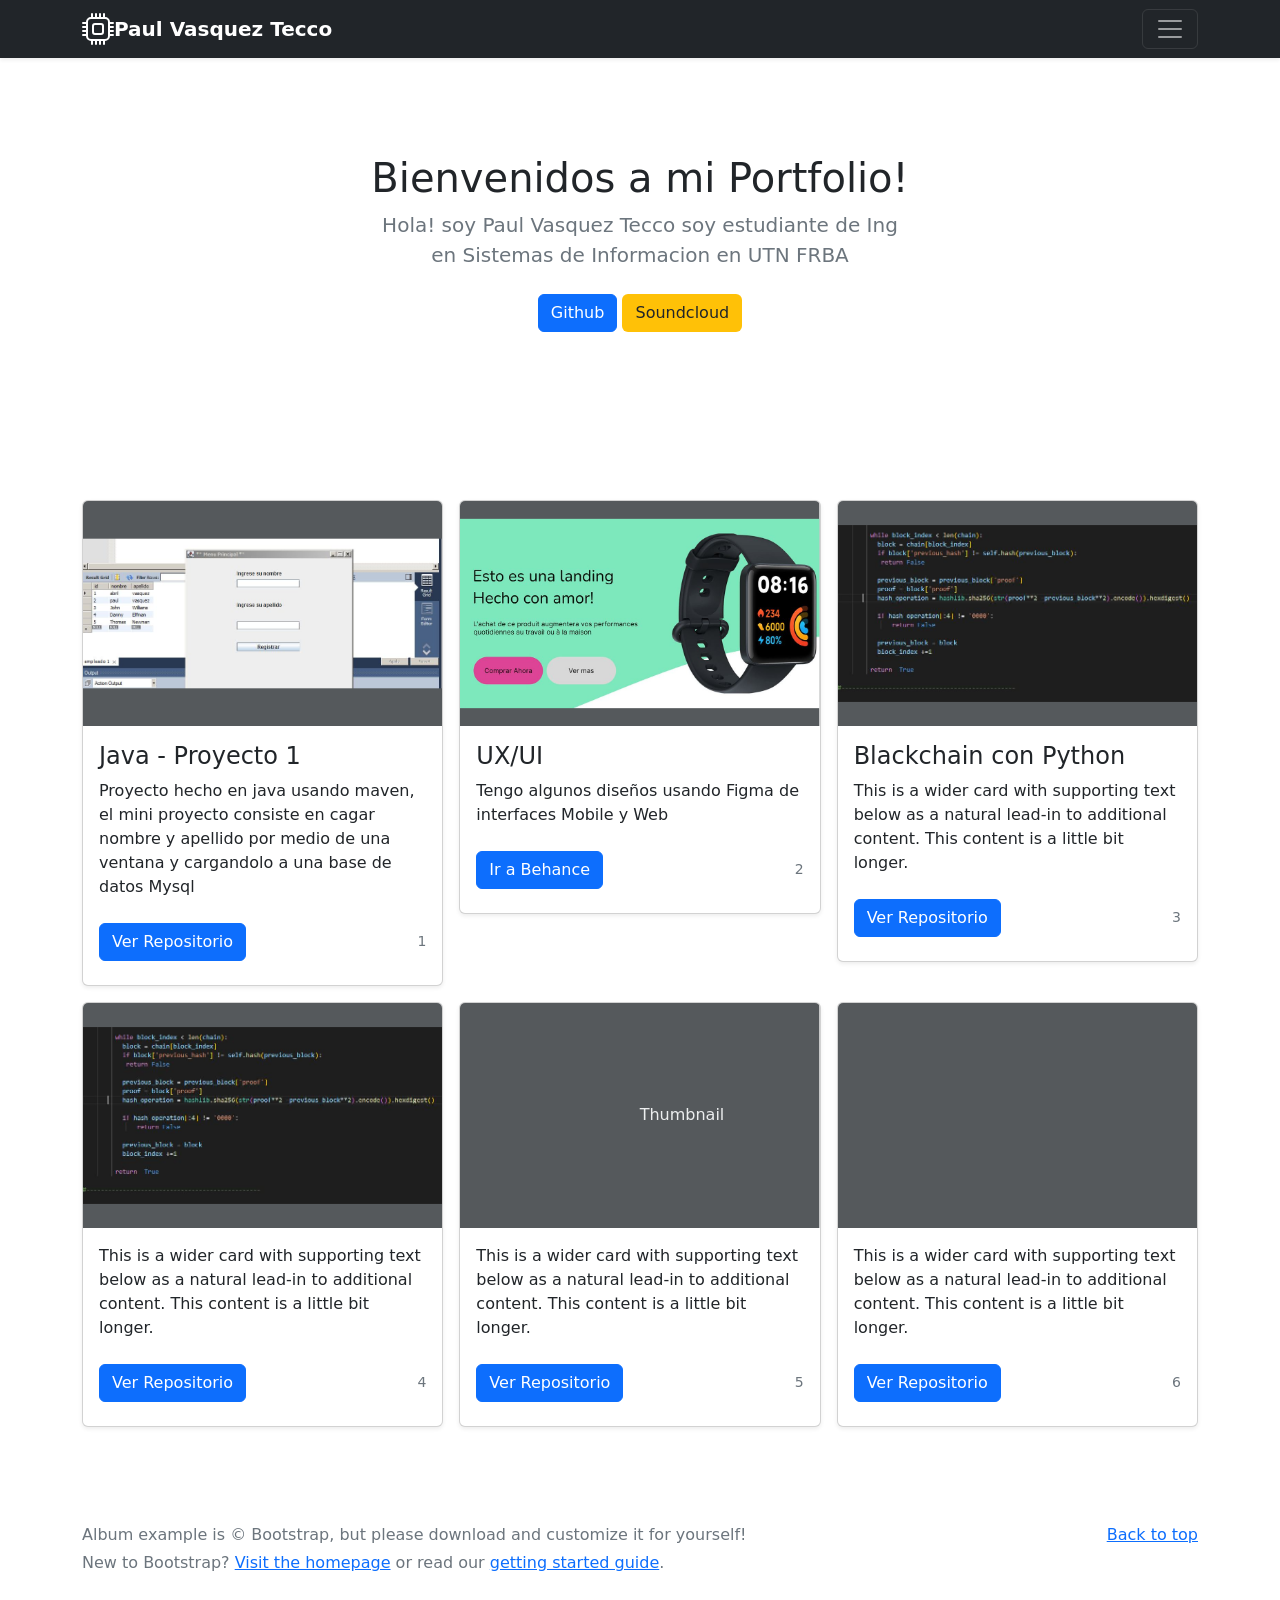
<file: index.html>
<!DOCTYPE html>
<!-- saved from url=(0049)https://getbootstrap.com/docs/5.2/examples/album/ -->


<html lang="en"><head><meta http-equiv="Content-Type" content="text/html; charset=UTF-8">
    
    <meta name="viewport" content="width=device-width, initial-scale=1">
    <meta name="description" content="">
    <meta name="author" content="Paul Vasquez ">
    <meta name="generator" content=" Esto esta hecho con Bootstrap">
    <title>Paul Vasquez Tecco - Portfolio</title>

    <link rel="canonical" href="#">

<link href="./index_files/bootstrap.min.css" rel="stylesheet" 
      integrity="sha384-Zenh87qX5JnK2Jl0vWa8Ck2rdkQ2Bzep5IDxbcnCeuOxjzrPF/et3URy9Bv1WTRi" 
      crossorigin="anonymous">

    <!-- Favicons -->
<link rel="apple-touch-icon" href="https://getbootstrap.com/docs/5.2/assets/img/favicons/apple-touch-icon.png" sizes="180x180">
<link rel="icon" href="https://getbootstrap.com/docs/5.2/assets/img/favicons/favicon-32x32.png" sizes="32x32" type="image/png">
<link rel="icon" href="https://getbootstrap.com/docs/5.2/assets/img/favicons/favicon-16x16.png" sizes="16x16" type="image/png">
<link rel="manifest" href="https://getbootstrap.com/docs/5.2/assets/img/favicons/manifest.json">
<link rel="mask-icon" href="https://getbootstrap.com/docs/5.2/assets/img/favicons/safari-pinned-tab.svg" color="#712cf9">
<link rel="icon" href="https://getbootstrap.com/docs/5.2/assets/img/favicons/favicon.ico">
<meta name="theme-color" content="#712cf9">

  </head>
  <body>
    
<header>
  <div class="collapse bg-dark" id="navbarHeader">
    <div class="container">
      <div class="row">
        <div class="col-sm-8 col-md-7 py-4">
          <h4 class="text-white">Sobre Mi</h4>
          <p class="text-muted">Soy Estudiante de Ingenieria en Sistemas de Informacion en la UTN FRBA, y soy un Developer jr, mis areas de 
               interes son el Desarrollo Web, Desarrollo Mobile,Blockchain(en proceso..), tengo conocimeintos es Java, Javascript, Pyhton.
              Sql, MySql.
          <p class="text-muted">Aveces tambien me gusta componer musica ..... </p>    
              
          </p>
        </div>
        <div class="col-sm-4 offset-md-1 py-4">
         
            
          </ul>
        </div>
      </div>
    </div>
  </div>
  <div class="navbar navbar-dark bg-dark shadow-sm">
    <div class="container">
      <a href="https://getbootstrap.com/docs/5.2/examples/album/#" class="navbar-brand d-flex align-items-center">
        <svg xmlns="http://www.w3.org/2000/svg" width="32" height="32" fill="currentColor" class="bi bi-cpu" 
        viewBox="0 0 16 16">
       <path d="M5 0a.5.5 0 0 1 .5.5V2h1V.5a.5.5 0 0 1 1 0V2h1V.5a.5.5 0 0 1 1 0V2h1V.5a.5.5 0 0 1 1 0V2A2.5 2.5 0 0 1 14 4.5h1.5a.5.5 0 0 1 0 1H14v1h1.5a.5.5 0 0 1 0 1H14v1h1.5a.5.5 0 0 1 0 1H14v1h1.5a.5.5 0 0 1 0 1H14a2.5 2.5 0 0 1-2.5 2.5v1.5a.5.5 0 0 1-1 0V14h-1v1.5a.5.5 0 0 1-1 0V14h-1v1.5a.5.5 0 0 1-1 0V14h-1v1.5a.5.5 0 0 1-1 0V14A2.5 2.5 0 0 1 2 11.5H.5a.5.5 0 0 1 0-1H2v-1H.5a.5.5 0 0 1 0-1H2v-1H.5a.5.5 0 0 1 0-1H2v-1H.5a.5.5 0 0 1 0-1H2A2.5 2.5 0 0 1 4.5 2V.5A.5.5 0 0 1 5 0zm-.5 3A1.5 1.5 0 0 0 3 4.5v7A1.5 1.5 0 0 0 4.5 13h7a1.5 1.5 0 0 0 1.5-1.5v-7A1.5 1.5 0 0 0 11.5 3h-7zM5 6.5A1.5 1.5 0 0 1 6.5 5h3A1.5 1.5 0 0 1 11 6.5v3A1.5 1.5 0 0 1 9.5 11h-3A1.5 1.5 0 0 1 5 9.5v-3zM6.5 6a.5.5 0 0 0-.5.5v3a.5.5 0 0 0 .5.5h3a.5.5 0 0 0 .5-.5v-3a.5.5 0 0 0-.5-.5h-3z"/>
        </svg>

        <strong>Paul Vasquez Tecco</strong>
      </a>
      <button class="navbar-toggler" type="button" data-bs-toggle="collapse" data-bs-target="#navbarHeader" aria-controls="navbarHeader" aria-expanded="false" aria-label="Toggle navigation">
        <span class="navbar-toggler-icon"></span>
      </button>
    </div>
  </div>
</header>

<main id="grad">

  <section class="py-5 text-center container">
    <div class="row py-lg-5">
      <div class="col-lg-6 col-md-8 mx-auto">
        <h1 class="fw-light">Bienvenidos a mi Portfolio!</h1>
        <p class="lead text-muted">Hola! soy Paul Vasquez Tecco soy estudiante de Ing en Sistemas de Informacion en UTN FRBA </p>
        <p>
          <a href="https://github.com/pavasqtcc23/#" class="btn btn-primary my-2">Github</a>
          <a href="https://soundcloud.com/paulvasq#" class="btn bg-warning my-2"> Soundcloud</a>
        </p>
      </div>
    </div>
  </section>

  <div class="album py-5 " >
    <div class="container" id="container1">

      <div class="row row-cols-1 row-cols-sm-2 row-cols-md-3 g-3">
        <div class="col">
          <div class="card shadow-sm">
            <svg class="bd-placeholder-img card-img-top" width="100%" height="225" xmlns="http://www.w3.org/2000/svg" role="img" aria-label="Placeholder: Thumbnail" preserveAspectRatio="xMidYMid slice" focusable="false">
              <title>Placeholder</title>
              <rect width="100%" height="100%" fill="#55595c"></rect>
              <image href="/index_files/proyectoCargaEmpleado.JPG" height="100%" width="100%" />
            </svg>

            <div class="card-body">
              <h4>Java - Proyecto 1</h4>
              <p class="card-text">Proyecto hecho en java usando maven, el mini proyecto consiste en cagar nombre y apellido por medio de una ventana y cargandolo a una base de datos Mysql</p>
              <div class="d-flex justify-content-between align-items-center">
                <div class="btn-group">
                  <a href="https://github.com/pavasqtcc23/java_proyecto1_CargaDatos_MySqL/#" class="btn btn-primary my-2 center-block">Ver Repositorio</a>
                </div>
                <small class="text-muted">1</small>
              </div>
            </div>
          </div>
        </div>
        <div class="col">
          <div class="card shadow-sm">
            <svg class="bd-placeholder-img card-img-top" width="100%" height="225" 
            xmlns= "https://i0.wp.com/eltallerdehector.com/wp-content/uploads/2022/06/50517-sponge-bob-42.png?resize=910%2C754&ssl=1" role="img" 
            aria-label="Placeholder: Thumbnail" preserveAspectRatio="xMidYMid slice" focusable="false">
            <title>Placeholder</title>
            <rect width="100%" height="100%" fill="#55595c" >
            </rect>
            <image href="/index_files/figmaPro.JPG" height="100%" width="100%" />
            </svg>

            <div class="card-body">
              <h4> UX/UI</h4>
              <p class="card-text">Tengo algunos diseños usando Figma de interfaces Mobile y Web</p>
              <div class="d-flex justify-content-between align-items-center">
                <div class="btn-group">
                  <a href="https://www.behance.net/paulvasquez23" class="btn btn-primary my-2 center-block">Ir a Behance</a>
                </div>
                <small class="text-muted">2</small>
              </div>
            </div>
          </div>
        </div>
        <div class="col">
          <div class="card shadow-sm">
            <svg class="bd-placeholder-img card-img-top" width="100%" height="225" 
            xmlns="http://www.w3.org/2000/svg" role="img" aria-label="Placeholder: Thumbnail" 
            preserveAspectRatio="xMidYMid slice" focusable="false">
            <title>Placeholder</title>
            <rect width="100%" height="100%" fill="#55595c"></rect>
            <image href="/index_files/blockchain.JPG" height="100%" width="100%" />   
          </svg>

            <div class="card-body">
              <h4>Blackchain con Python</h4>
              <p class="card-text">This is a wider card with supporting text below as a natural lead-in to additional content. This content is a little bit longer.</p>
              <div class="d-flex justify-content-between align-items-center">
                <div class="btn-group">
                  <a href="https://github.com/pavasqtcc23/blockchain_proyect01/#" class="btn btn-primary my-2 center-block">Ver Repositorio</a>
                </div>
                <small class="text-muted">3</small>
              </div>
            </div>
          </div>
        </div>

        <div class="col">
          <div class="card shadow-sm">
            <svg class="bd-placeholder-img card-img-top" width="100%" height="225" xmlns="http://www.w3.org/2000/svg" role="img" aria-label="Placeholder: Thumbnail" preserveAspectRatio="xMidYMid slice" focusable="false">
              <title>Placeholder</title><rect width="100%" height="100%" fill="#55595c"></rect>
              <image href="/index_files/blockchain.JPG" height="100%" width="100%" />
            </svg>

            <div class="card-body">

              <p class="card-text">This is a wider card with supporting text below as a natural lead-in to additional content. This content is a little bit longer.</p>
              <div class="d-flex justify-content-between align-items-center">
                <div class="btn-group">
                  <a href="https://github.com/pavasqtcc23/blockchain_proyect01/#" class="btn btn-primary my-2 center-block">Ver Repositorio</a>
                </div>
                <small class="text-muted">4</small>
              </div>
            </div>
          </div>
        </div>
        <div class="col">
          <div class="card shadow-sm">
            <svg class="bd-placeholder-img card-img-top" width="100%" height="225" xmlns="http://www.w3.org/2000/svg" role="img" aria-label="Placeholder: Thumbnail" preserveAspectRatio="xMidYMid slice" focusable="false"><title>Placeholder</title><rect width="100%" height="100%" fill="#55595c"></rect><text x="50%" y="50%" fill="#eceeef" dy=".3em">Thumbnail</text></svg>

            <div class="card-body">
              <p class="card-text">This is a wider card with supporting text below as a natural lead-in to additional content. This content is a little bit longer.</p>
              <div class="d-flex justify-content-between align-items-center">
                <div class="btn-group">
                  <a href="https://github.com/pavasqtcc23/blockchain_proyect01/#" class="btn btn-primary my-2 center-block">Ver Repositorio</a>
                </div>
                <small class="text-muted">5</small>
              </div>
            </div>
          </div>
        </div>
        <div class="col">
          <div class="card shadow-sm">
            <svg class="bd-placeholder-img card-img-top" width="100%" height="225" 
               xmlns="http://www.w3.org/2000/svg" role="img" aria-label="Placeholder: Thumbnail" 
               preserveAspectRatio="xMidYMid slice" focusable="false">
              <title>Placeholder</title>
                <rect width="100%" height="100%" fill="#55595c">
                </rect>
            </svg>

            <div class="card-body">
              <p class="card-text">This is a wider card with supporting text below as a natural lead-in to additional content. This content is a little bit longer.</p>
              <div class="d-flex justify-content-between align-items-center">
                <div class="btn-group">
                  <a href="https://github.com/pavasqtcc23/blockchain_proyect01/#" class="btn btn-primary my-2 center-block">Ver Repositorio</a>
                </div>
                <small class="text-muted">6</small>
              </div>
            </div>
          </div>
        </div>
      </div>
    </div>
  </div>

</main>

<footer class="text-muted py-5">
  <div class="container">
    <p class="float-end mb-1">
      <a href="#">Back to top</a>
    </p>
    <p class="mb-1">Album example is © Bootstrap, but please download and customize it for yourself!</p>
    <p class="mb-0">New to Bootstrap? <a href="https://getbootstrap.com/">Visit the homepage</a> or read our <a href="https://getbootstrap.com/docs/5.2/getting-started/introduction/">getting started guide</a>.</p>
  </div>
</footer>


    <script src="./index_files/bootstrap.bundle.min.js.descarga" integrity="sha384-OERcA2EqjJCMA+/3y+gxIOqMEjwtxJY7qPCqsdltbNJuaOe923+mo//f6V8Qbsw3" crossorigin="anonymous"></script>

      
    <svg xmlns="http://www.w3.org/2000/svg" width="16" height="16" fill="currentColor" class="bi bi-camera" viewBox="0 0 16 16"></svg>

</body></html>
</file>
